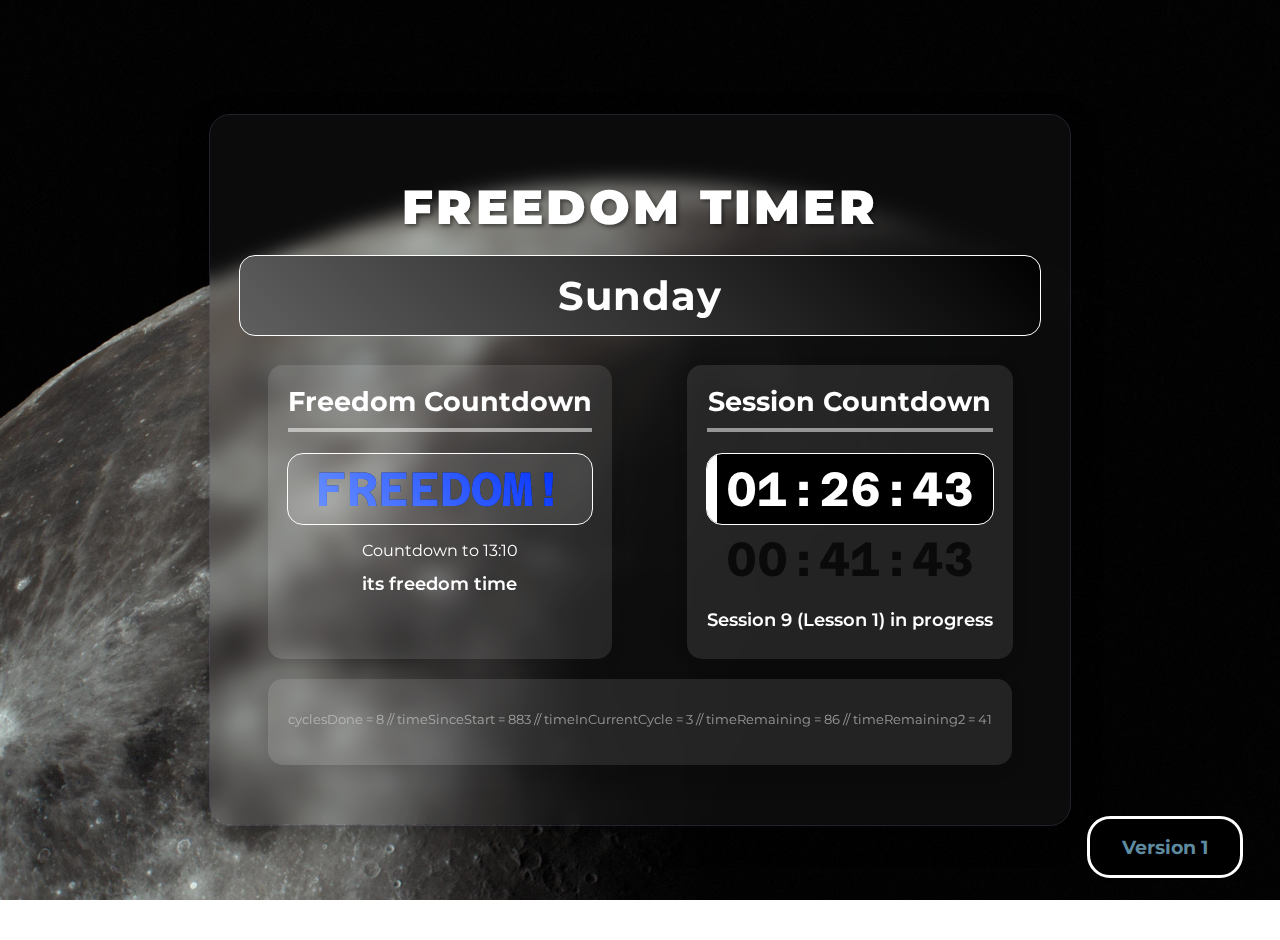
<file: index.html>
<!DOCTYPE html>
<html lang="en">
<head>
    <meta charset="UTF-8">
    <meta name="viewport" content="width=device-width, initial-scale=1.0">
    <title>Freedom Countdown</title>
    <link rel="stylesheet" href="./css/style.css">
    <link rel="icon" type="image/png" href="./img/wawa.jpg"><link rel="apple-touch-icon" href="./img/wawa.jpg" />

    <link rel="preconnect" href="https://fonts.googleapis.com">
    <link rel="preconnect" href="https://fonts.gstatic.com" crossorigin>
    <link href="https://fonts.googleapis.com/css2?family=Azeret+Mono:ital,wght@0,100..900;1,100..900&family=League+Spartan:wght@100..900&family=Montserrat:ital,wght@0,100..900;1,100..900&family=SUSE+Mono:ital,wght@0,100..800;1,100..800&display=swap" rel="stylesheet">
</head>
<body>



    <div class="container">
        <h1>FREEDOM TIMER</h1>
        
        <div class="weekday-display" id="weekday">Wednesday</div>
        
        <div class="timer-container">
            <div class="timer">
                <h2>Freedom Countdown</h2>
                <div id="progressBar">
                    <div class="countdown" id="daily-countdown">00:00:00</div>
                </div>
                <div class="description">Countdown to <span id="target-time">13:10</span></div>
                <div class="status" id="daily-status">Calculating...</div>
            </div>
            
            <div class="timer">
                <h2>Session Countdown</h2>
                <div id="progressBar2">
                    <div class="countdown" id="schedule-countdown">00:00:00</div>
                </div>
                <div class="countdown" id="schedule2-countdown">00:00:00</div>
                <div class="description"></div>
                <div class="status" id="schedule-status">Calculating...</div>
            </div>

            <div class="timer">
                <p class="test" id="testingtext"></p>
            </div>
        </div>
        
    </div>

    <div class="buttonlist"><a href="sites/v1/index.html">Version 1</a></div>

    <script src="./js/scripts.js"></script>
</body>
</html>
</file>
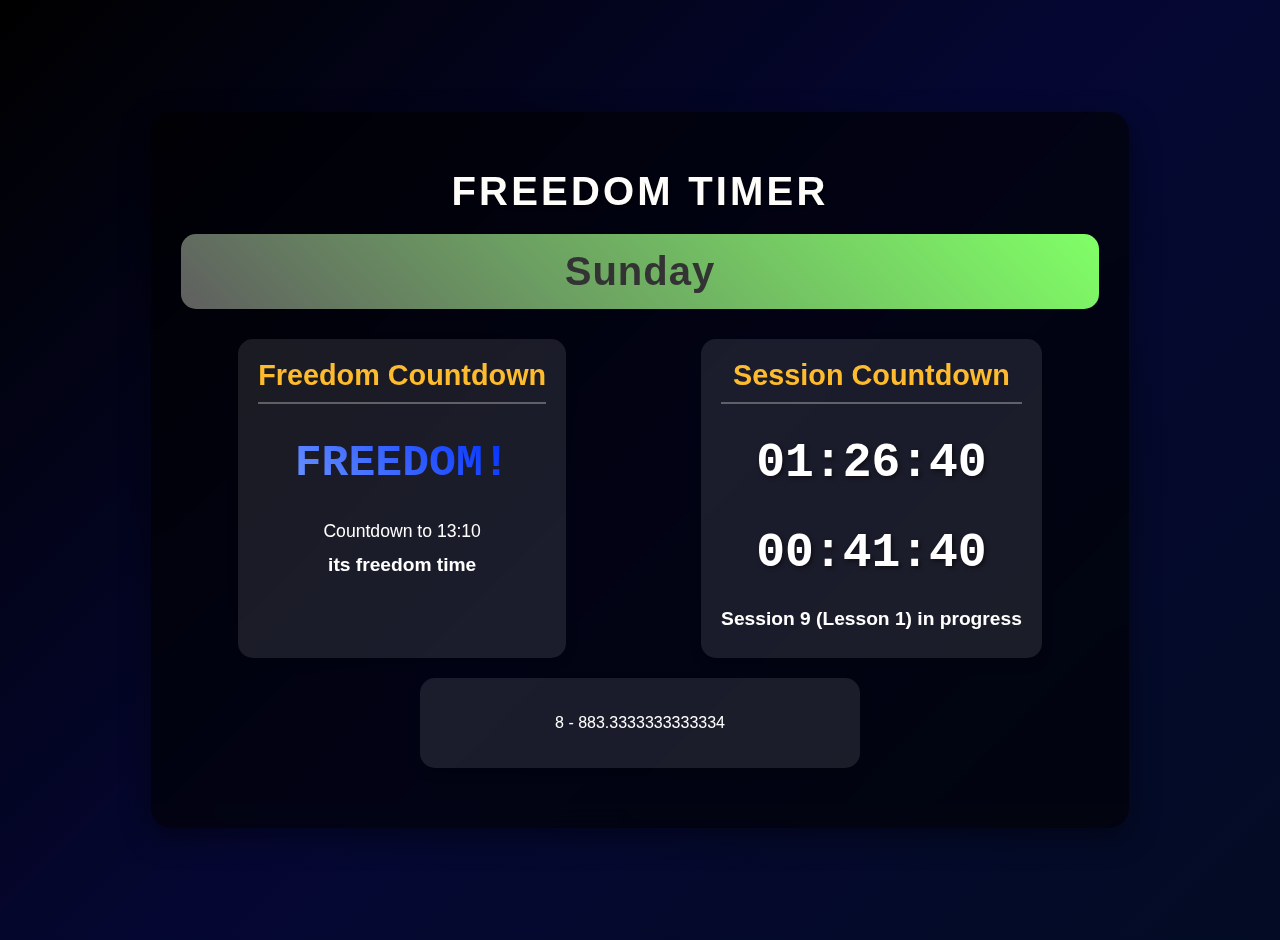
<file: sites/v1/index.html>
<!DOCTYPE html>
<html lang="en">
<head>
    <meta charset="UTF-8">
    <meta name="viewport" content="width=device-width, initial-scale=1.0">
    <title>Freedom Countdown</title>
    <link rel="stylesheet" href="./style.css">
</head>
<body>
    <div class="container">
        <h1>FREEDOM TIMER</h1>
        
        <div class="weekday-display" id="weekday">Wednesday</div>
        
        <div class="timer-container">
            <div class="timer">
                <h2>Freedom Countdown</h2>
                <div class="countdown" id="daily-countdown">00:00:00</div>
                <div class="description">Countdown to <span id="target-time">13:10</span></div>
                <div class="status" id="daily-status">Calculating...</div>
            </div>
            
            <div class="timer">
                <h2>Session Countdown</h2>
                <div class="countdown" id="schedule-countdown">00:00:00</div>
                <div class="countdown" id="schedule2-countdown">00:00:00</div>
                <div class="description"></div>
                <div class="status" id="schedule-status">Calculating...</div>
            </div>

            <div class="timer testvarbs">
                <p class="test" id="testingtext"></p>
            </div>
        </div>
        
    </div>

    <script src="scripts.js"></script>
</body>
</html>
</file>
<file: css/style.css>
.league-spartan-weight {
  font-family: "League Spartan", sans-serif;
  font-optical-sizing: auto;
  font-weight: 20;
  font-style: normal;
}


.suse-mono-weight {
  font-family: "SUSE Mono", "League Spartan", "Azeret Mono", "Montserrat", monospace;
  font-optical-sizing: auto;
  font-weight: 20;
  font-style: normal;
}

body {
    font-family: "Montserrat", Tahoma, Geneva, Verdana, sans-serif;
    background-image: url('../img/mini5.jpg');
    background-size: cover;
    color: white;
    text-align: center;
    padding: 20px;
    min-height: 100vh;
    margin: 0;
    display: flex;
    flex-direction: column;
    align-items: center;
    justify-content: center;
    overflow: visible;
    scroll-behavior: smooth;
    background-attachment: fixed;
    background-position: center;
}

* {
    &::-webkit-scrollbar {
        width: 0px;
    }
}

/*
* {
    &::-webkit-scrollbar-thumb {
        background-color: transparent;
        border-radius: transparent;
    }
    &::-webkit-scrollbar-track {
        background-color: transparent;
    }
    &::-webkit-scrollbar {
        width: 0px;
        height: 4px;
        background-color: transparent;
    }
} what the fucking fuck?*/

#testingtext {
    font-size: 0.8rem;
    color: #cccccc;
    opacity: 0.7;
    min-height: 20px;
}

.container {
    max-width: 800px;
    background: rgba(98, 98, 105, 0.1);
    border-radius: 20px;
    outline-width: 1px;
    outline-color: rgb(110, 110, 141, 0.3);
    outline-style: solid;
    padding: 30px;
    box-shadow: 0 10px 30px rgba(0, 0, 0, 0.4);
    backdrop-filter: blur(10px);
}

h1 {
    font-size: 3rem;
    letter-spacing: 0.2rem;
    margin-bottom: 10px;
    text-shadow: 2px 2px 4px rgba(0, 0, 0, 0.5);
    color: #ffffff;
    font-family: "Montserrat";
    font-weight: 900;
}

.weekday-display {
    font-size: 2.5rem;
    font-weight: bold;
    letter-spacing: 1px;
    margin: 20px 0;
    padding: 15px;
    border-radius: 15px;
    outline: #ffffff 1px solid;
    transition: all 0.5s ease;
    background: linear-gradient(45deg, #ff6b6b, #ff9e58);
}

.timer-container {
    display: flex;
    justify-content: space-around;
    flex-wrap: wrap;
    gap: 20px;
    margin: 30px 0;
    
}

#progressBar, #progressBar2 {
    width: 100%;
    justify-items: center;
    text-align: center;
    background-color: rgba(255, 255, 255, 0.1);
    border-radius: 15px;
    overflow: hidden;
    outline: #ffffff 1px solid;
}


.timer {
    background: rgba(255, 255, 255, 0.1);;
    padding: 20px;
    border-radius: 15px;
    min-width: 280px;
    
    box-shadow: 0 5px 15px rgba(0, 0, 0, 0.1);
    transition: transform 0.3s ease;
    position: relative;
    
    /*
    -webkit-box-shadow:0px 0px 248px 45px rgba(122,171,255,0.52);
    -moz-box-shadow: 0px 0px 248px 45px rgba(122,171,255,0.52);
    box-shadow: 0px 0px 248px 45px rgba(122,171,255,0.52);
    z-index: 1;
    */
}

.timer:hover {
    transform: translateY(-5px);
}

h2 {
    margin-top: 0;
    font-size: 1.7rem;
    border-bottom: 4px solid rgba(255, 255, 255, 0.521);
    padding-bottom: 10px;
    color: #ffffff;
    font-family: "Montserrat", sans-serif;

}

.countdown {
    font-size: 3rem;
    width: 100%;
    font-weight: bold;
    margin: 0px 0px;
    font-family: 'Azeret Mono', monospace;
    min-height: 70px;
    display: flex;
    align-items: center;
    justify-content: center;
    background: rgba(0, 0, 0, 0.7);
    -webkit-background-clip: text;
    background-clip: text;
    color: transparent;
}

.freedom {
    background: linear-gradient(45deg, #6b93ff, #002fff);
    -webkit-background-clip: text;
    -webkit-text-fill-color: transparent;
    background-clip: text;
    color: transparent;
    font-size: 3rem;
    text-shadow: none;
}


.description {
    font-size: 1rem;
    margin-top: 15px;
    line-height: 1.5;
}

.status {
    font-size: 1.1rem;
    margin-top: 10px;
    font-weight: 600;
    min-height: 30px;
}

footer {
    margin-top: 30px;
    font-size: 0.9rem;
    opacity: 0.8;
}

.highlight {
    color: #4ECDC4;
    font-weight: bold;
}

@media (max-width: 600px) {
    .timer-container {
        flex-direction: column;
    }
    
    h1 {
        font-size: 2rem;
    }
    
    .countdown {
        font-size: 2.5rem;
    }
    
    .freedom {
        font-size: 2.2rem;
    }
}

.buttonlist {
    position: fixed;
    bottom: 25px;
    right: 40px;
    background: rgb(0, 0, 0);
    border-radius: 20px;
    padding: 1rem 2rem;
    outline: white 3px solid;
}

a {
    text-decoration: none;
    color: rgb(95, 139, 160);
    font-weight: bold;
    font-size: 1.2rem;
}
</file>
<file: sites/v1/style.css>
body {
    font-family: "Tahoma", Tahoma, Geneva, Verdana, sans-serif;
    background: linear-gradient(135deg, #000000, #050733, #030c24);
    color: white;
    text-align: center;
    padding: 20px;
    min-height: 100vh;
    margin: 0;
    display: flex;
    flex-direction: column;
    align-items: center;
    justify-content: center;
}

.container {
    max-width: 80vw;
    background: rgba(0, 0, 0, 0.6);
    padding: 30px;
    border-radius: 20px;
    box-shadow: 0 10px 30px rgba(0, 0, 0, 0.4);
    backdrop-filter: blur(10px);
}

h1 {
    font-size: 2.5rem;
    letter-spacing: 0.2rem;
    margin-bottom: 10px;
    text-shadow: 2px 2px 4px rgba(0, 0, 0, 0.5);
    color: #fffdfa;
}

.weekday-display {
    font-size: 2.5rem;
    font-weight: bold;
    letter-spacing: 1px;
    margin: 20px 0;
    padding: 15px;
    border-radius: 15px;
    transition: all 0.5s ease;
    background: linear-gradient(45deg, #ff6b6b, #ff9e58);
}

.timer-container {
    display: flex;
    justify-content: space-around;
    flex-wrap: wrap;
    gap: 20px;
    margin: 30px 0;
}

.timer {
    background: rgba(255, 255, 255, 0.1);;
    padding: 20px;
    border-radius: 15px;
    max-width: 400px;
    box-shadow: 0 5px 15px rgba(0, 0, 0, 0.2);
    transition: transform 0.3s ease;
    position: relative;
    
    /*
    -webkit-box-shadow:0px 0px 248px 45px rgba(122,171,255,0.52);
    -moz-box-shadow: 0px 0px 248px 45px rgba(122,171,255,0.52);
    box-shadow: 0px 0px 248px 45px rgba(122,171,255,0.52);
    z-index: 1;
    */
}

.timer:hover {
    transform: translateY(-5px);
}

h2 {
    margin-top: 0;
    font-size: 1.8rem;
    border-bottom: 2px solid rgba(255, 255, 255, 0.3);
    padding-bottom: 10px;
    color: #fdbb2d;
}

.countdown {
    font-size: 3rem;
    font-weight: bold;
    margin: 20px 0;
    font-family: 'Courier New', monospace;
    text-shadow: 2px 2px 4px rgba(0, 0, 0, 0.5);
    min-height: 70px;
    display: flex;
    align-items: center;
    justify-content: center;
}

.freedom {
    background: linear-gradient(45deg, #6b93ff, #002fff);
    -webkit-background-clip: text;
    -webkit-text-fill-color: transparent;
    background-clip: text;
    color: transparent;
    font-size: 2.8rem;
    text-shadow: none;
}


.description {
    font-size: 1.1rem;
    margin-top: 15px;
    line-height: 1.5;
}

.status {
    font-size: 1.2rem;
    margin-top: 10px;
    font-weight: bold;
    min-height: 30px;
}

footer {
    margin-top: 30px;
    font-size: 0.9rem;
    opacity: 0.8;
    
}

.highlight {
    color: #4ECDC4;
    font-weight: bold;
}

@media (max-width: 600px) {
    .timer-container {
        flex-direction: column;
    }
    
    h1 {
        font-size: 2rem;
    }
    
    .countdown {
        font-size: 2.5rem;
    }
    
    .freedom {
        font-size: 2.2rem;
    }
}

.testvarbs {
    width: 100%;
}
</file>
